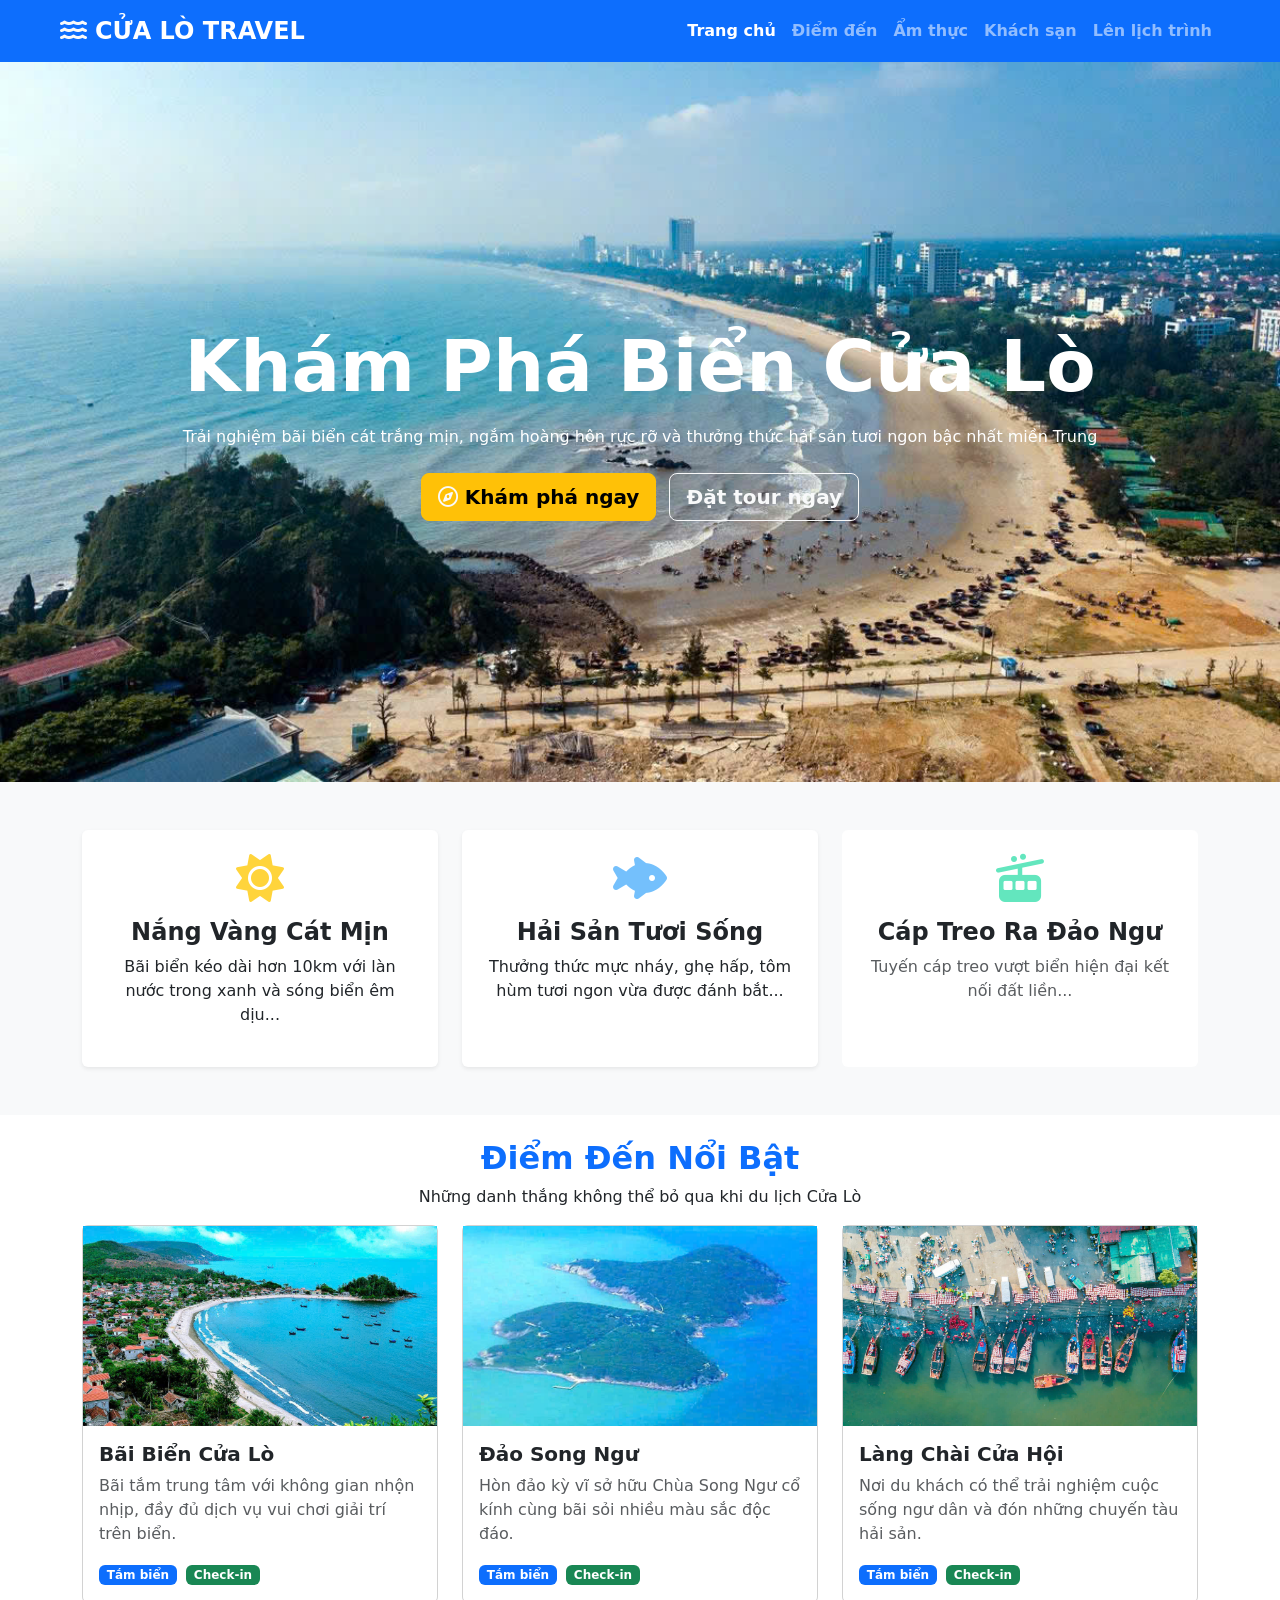
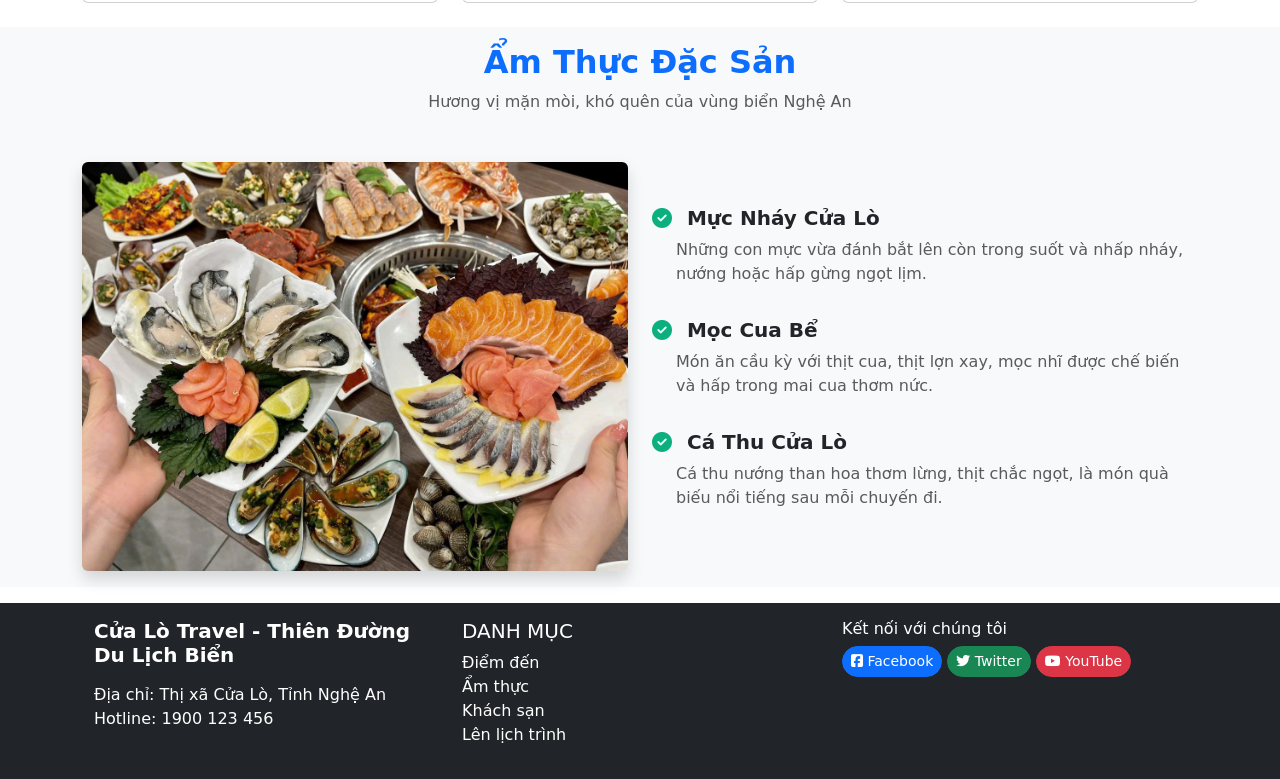
<file: index.html>
<!DOCTYPE html>
<html lang="vi">
<head>
    <meta charset="UTF-8">
    <meta name="viewport" content="width=device-width, initial-scale=1.0">
    <title>Cửa Lò Travel</title>
    <link href="https://cdn.jsdelivr.net/npm/bootstrap@5.3.8/dist/css/bootstrap.min.css" rel="stylesheet">
    <link rel="stylesheet" href="https://cdnjs.cloudflare.com/ajax/libs/font-awesome/6.7.2/css/all.min.css">
    <link rel="stylesheet" href="bài.css">
</head>
<body>
<header>
    <nav class="navbar navbar-expand-lg bg-primary navbar-dark sticky-top ps-5">
        <div class="container-fluid">
            <a class="navbar-brand fw-bold fs-4" href="#">
                <i class="fa-solid fa-water me-2"
                   style="color: rgb(249, 249, 249);"></i>CỬA LÒ TRAVEL
            </a>
            <button class="navbar-toggler" type="button"
                    data-bs-toggle="collapse" data-bs-target="#navbarNav">
                <span class="navbar-toggler-icon"></span>
            </button>
            <div class="collapse navbar-collapse" id="navbarNav">
                <ul class="navbar-nav ms-auto fw-semibold me-5">
                    <li class="nav-item">
                        <a class="nav-link active" href="#">Trang chủ</a>
                    </li>
                    <li class="nav-item">
                        <a class="nav-link" href="#">Điểm đến</a>
                    </li>
                    <li class="nav-item">
                        <a class="nav-link" href="#">Ẩm thực</a>
                    </li>
                    <li class="nav-item">
                        <a class="nav-link" href="#">Khách sạn</a>
                    </li>
                    <li class="nav-item">
                        <a class="nav-link" href="#">Lên lịch trình</a>
                    </li>
                </ul>
            </div>
        </div>
    </nav>
</header>
<section class="hero-section d-flex align-items-center text-center text-white">
    <div class="container">
        <h1 class="display-2 fw-bold mb-3">Khám Phá Biển Cửa Lò</h1>
        <p class="mb-4">
            Trải nghiệm bãi biển cát trắng mịn, ngắm hoàng hôn rực rỡ
            và thưởng thức hải sản tươi ngon bậc nhất miền Trung
        </p>
        <a href="#" class="btn btn-warning btn-lg me-2 fw-bold">
            <i class="fa-regular fa-compass"
               style="color: rgb(249, 249, 249);"></i>
            Khám phá ngay
        </a>
        <a href="#" class="btn btn-outline-light btn-lg fw-bold">
            Đặt tour ngay
        </a>
    </div>
</section>
<section class="py-5 bg-light">
    <div class="container">
        <div class="row text-center g-4">
            <div class="col-md-4">
                <div class="p-4 bg-white rounded shadow-sm h-100">
                    <i class="fa-solid fa-sun fa-3x mb-3"
                       style="color: rgb(255, 212, 59);"></i>
                    <h4 class="fw-bold">Nắng Vàng Cát Mịn</h4>
                    <p>
                        Bãi biển kéo dài hơn 10km với làn nước trong xanh
                        và sóng biển êm dịu...
                    </p>
                </div>
            </div>
            <div class="col-md-4">
                <div class="p-4 bg-white rounded shadow-sm h-100">
                    <i class="fa-solid fa-fish-fins fa-3x mb-3"
                       style="color: rgb(116, 192, 252);"></i>
                    <h4 class="fw-bold">Hải Sản Tươi Sống</h4>
                    <p>
                        Thưởng thức mực nháy, ghẹ hấp, tôm hùm tươi ngon
                        vừa được đánh bắt...
                    </p>
                </div>
            </div>

            <div class="col-md-4">
                <div class="p-4 bg-white rounded h-100">
                    <i class="fa-solid fa-cable-car fa-3x mb-3"
                       style="color: rgb(99, 230, 190);"></i>
                    <h4 class="fw-bold">Cáp Treo Ra Đảo Ngư</h4>
                    <p class="text-muted">
                        Tuyến cáp treo vượt biển hiện đại kết nối đất liền...
                    </p>
                </div>
            </div>

        </div>
    </div>
</section>
<section class="py-4">
    <div class="container">
        <div class="text-center mb-2">
            <h2 class="fw-bold text-primary">Điểm Đến Nổi Bật</h2>
            <p>Những danh thắng không thể bỏ qua khi du lịch Cửa Lò</p>
        </div>
        <div class="row g-4">
            <div class="col-md-4">
                <div class="card h-100">
                    <img src="Bãi Biển Cửa Lò.jpg"
                         class="card-img-custom"
                         alt="Bãi Biển Cửa Lò">
                    <div class="card-body">
                        <h5 class="card-title fw-bold">Bãi Biển Cửa Lò</h5>
                        <p class="card-text text-muted">
                            Bãi tắm trung tâm với không gian nhộn nhịp,
                            đầy đủ dịch vụ vui chơi giải trí trên biển.
                        </p>
                        <span class="badge bg-primary me-1">Tắm biển</span>
                        <span class="badge bg-success">Check-in</span>
                    </div>
                </div>
            </div>
            <div class="col-md-4">
                <div class="card h-100">
                    <img src="Đảo Song Ngư.jpg"
                         class="card-img-custom"
                         alt="Đảo Song Ngư">
                    <div class="card-body">
                        <h5 class="card-title fw-bold">Đảo Song Ngư</h5>
                        <p class="card-text text-muted">
                            Hòn đảo kỳ vĩ sở hữu Chùa Song Ngư cổ kính
                            cùng bãi sỏi nhiều màu sắc độc đáo.
                        </p>
                        <span class="badge bg-primary me-1">Tắm biển</span>
                        <span class="badge bg-success">Check-in</span>
                    </div>
                </div>
            </div>
            <div class="col-md-4">
                <div class="card h-100">
                    <img src="Làng Chài Cửa Hội.jpg"
                         class="card-img-custom"
                         alt="Làng Chài Cửa Hội">

                    <div class="card-body">
                        <h5 class="card-title fw-bold">Làng Chài Cửa Hội</h5>
                        <p class="card-text text-muted">
                            Nơi du khách có thể trải nghiệm cuộc sống
                            ngư dân và đón những chuyến tàu hải sản.
                        </p>
                        <span class="badge bg-primary me-1">Tắm biển</span>
                        <span class="badge bg-success">Check-in</span>
                    </div>
                </div>
            </div>
        </div>
    </div>
</section>
<section class="py-3 bg-light">
    <div class="container">
        <div class="text-center mb-5">
            <h2 class="fw-bold text-primary">Ẩm Thực Đặc Sản</h2>
            <p class="text-muted">
                Hương vị mặn mòi, khó quên của vùng biển Nghệ An
            </p>
        </div>
        <div class="row g-4 align-items-center">
            <div class="col-md-6">
                <img src="Ẩm thực.jpg"
                     class="img-fluid rounded shadow"
                     alt="Hải sản Cửa Lò">
            </div>
            <div class="col-md-6">
                <ul class="list-group list-group-flush bg-transparent">
                    <li class="list-group-item bg-transparent border-0 px-0">
                        <h5 class="fw-bold text-dark">
                            <i class="fa-solid fa-circle-check me-2 text-star"></i>
                            Mực Nháy Cửa Lò
                        </h5>
                        <p class="text-muted ms-4">
                            Những con mực vừa đánh bắt lên còn trong suốt
                            và nhấp nháy, nướng hoặc hấp gừng ngọt lịm.
                        </p>
                    </li>
                    <li class="list-group-item bg-transparent border-0 px-0">
                        <h5 class="fw-bold text-dark">
                            <i class="fa-solid fa-circle-check me-2 text-star"></i>
                            Mọc Cua Bể
                        </h5>
                        <p class="text-muted ms-4">
                            Món ăn cầu kỳ với thịt cua, thịt lợn xay,
                            mọc nhĩ được chế biến và hấp trong mai cua thơm nức.
                        </p>
                    </li>
                    <li class="list-group-item bg-transparent border-0 px-0">
                        <h5 class="fw-bold text-dark">
                            <i class="fa-solid fa-circle-check me-2 text-star"></i>
                            Cá Thu Cửa Lò
                        </h5>
                        <p class="text-muted ms-4">
                            Cá thu nướng than hoa thơm lừng, thịt chắc ngọt,
                            là món quà biếu nổi tiếng sau mỗi chuyến đi.
                        </p>
                    </li>

                </ul>
            </div>
        </div>
    </div>
</section>
<footer class="text-white bg-dark mt-3">
    <div class="container py-3">
        <div class="row">
            <div class="col-md-4 px-4">
                <h5 class="fw-bold mb-3">
                    Cửa Lò Travel - Thiên Đường Du Lịch Biển
                </h5>
                <p>
                    Địa chỉ: Thị xã Cửa Lò, Tỉnh Nghệ An<br>
                    Hotline: 1900 123 456
                </p>
            </div>
            <div class="col-md-4">
                <h4 class="fs-5">DANH MỤC</h4>
                <ul class="list-unstyled">
                    <li><a href="#">Điểm đến</a></li>
                    <li><a href="#">Ẩm thực</a></li>
                    <li><a href="#">Khách sạn</a></li>
                    <li><a href="#">Lên lịch trình</a></li>
                </ul>
            </div>
            <div class="col-md-4">
                <h5 class="fs-6">Kết nối với chúng tôi</h5>
                <a href="#" class="btn btn-sm btn-primary rounded-pill">
                    <i class="fa-brands fa-square-facebook"></i> Facebook
                </a>
                <a href="#" class="btn btn-sm btn-success rounded-pill">
                    <i class="fa-brands fa-twitter"></i> Twitter
                </a>
                <a href="#" class="btn btn-sm btn-danger rounded-pill">
                    <i class="fa-brands fa-youtube"></i> YouTube
                </a>
            </div>
        </div>
    </div>
</footer>
<script src="https://cdn.jsdelivr.net/npm/bootstrap@5.3.8/dist/js/bootstrap.bundle.min.js"></script>
</body>
</html>
</file>
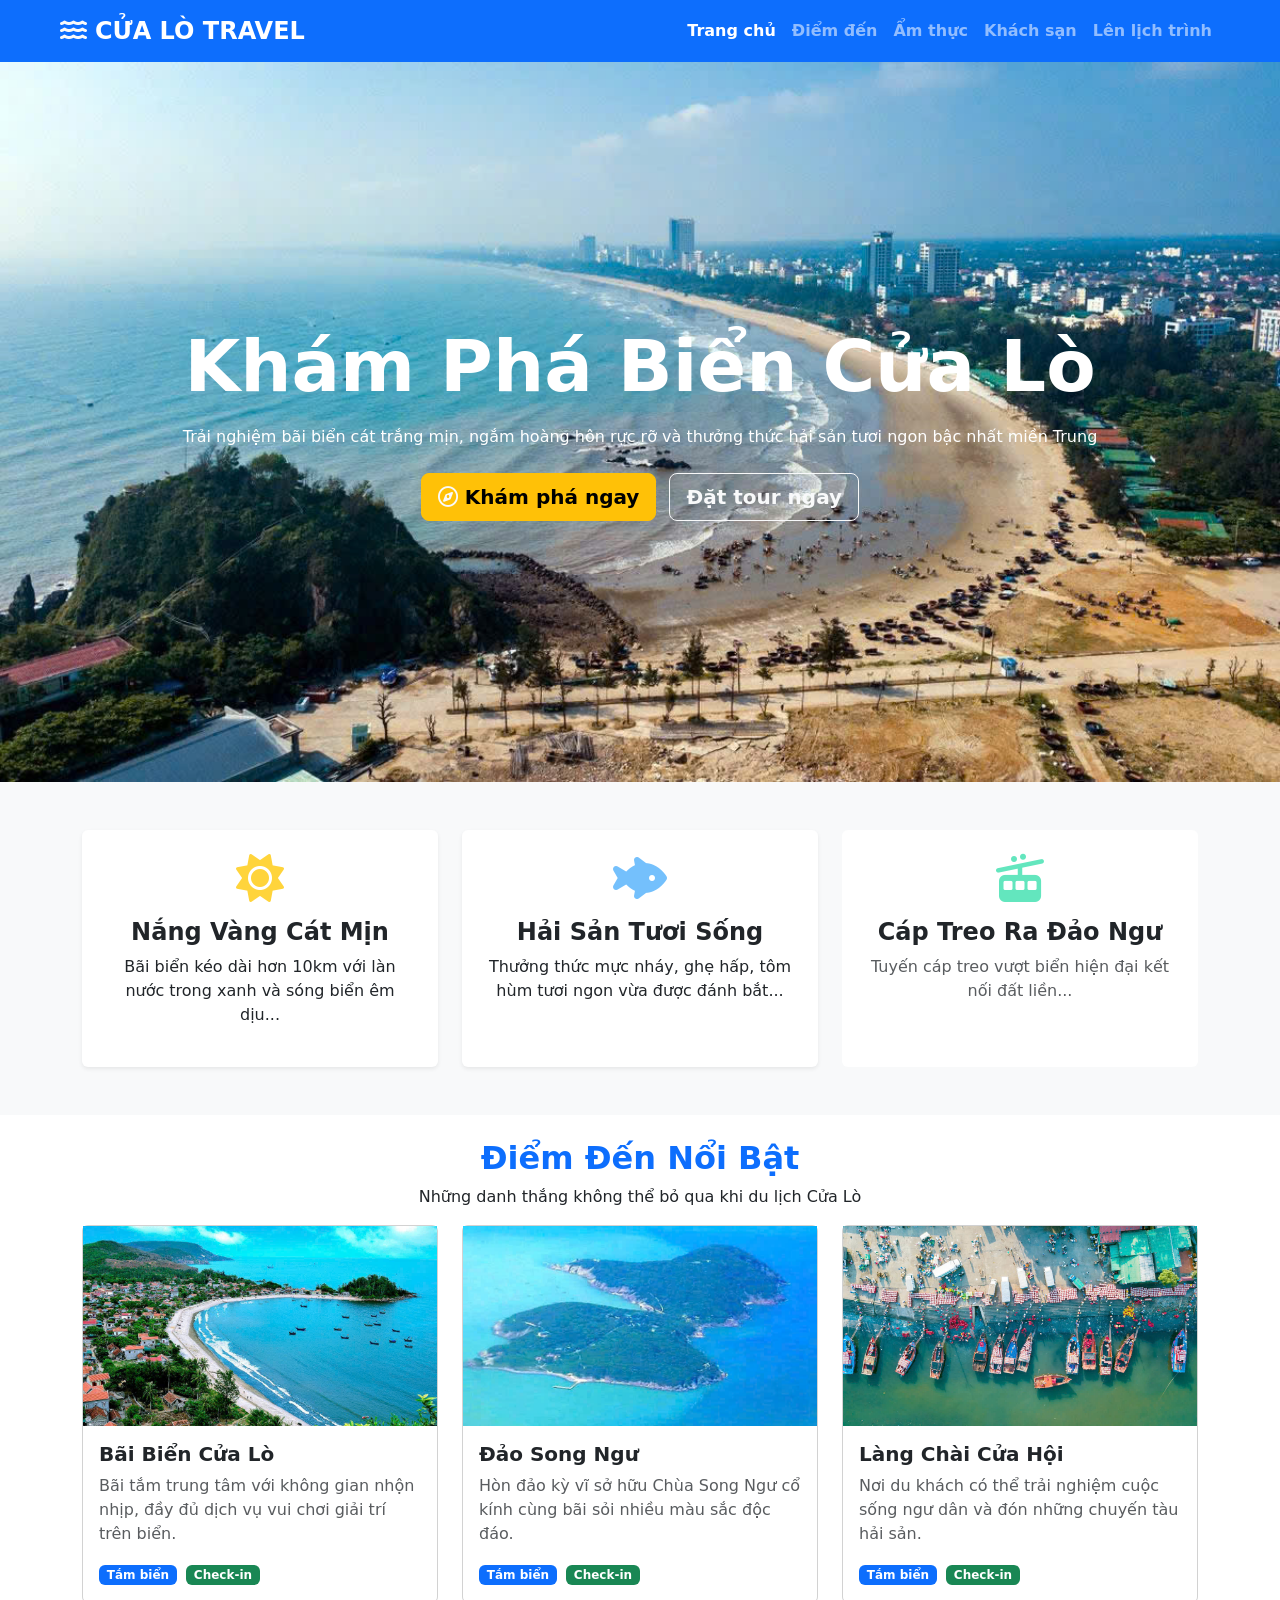
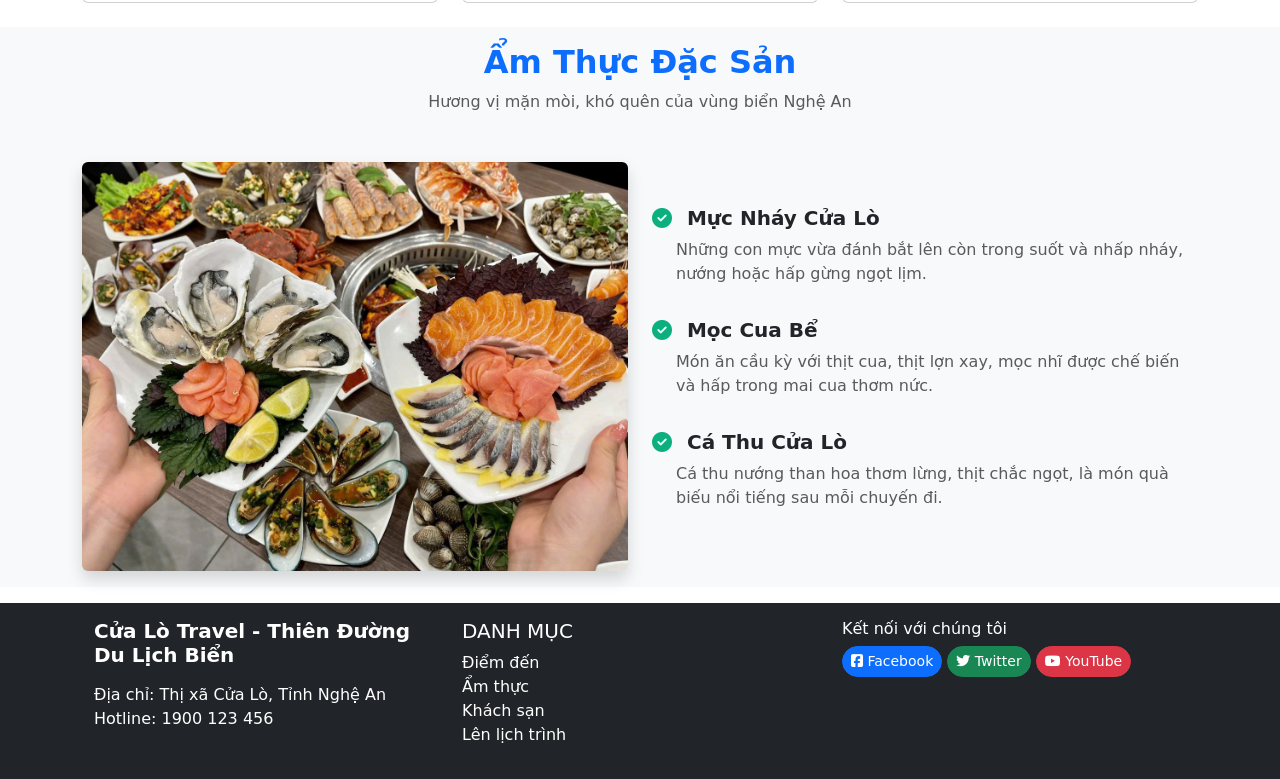
<file: bài.html>
<!DOCTYPE html>
<html lang="vi">
<head>
    <meta charset="UTF-8">
    <meta name="viewport" content="width=device-width, initial-scale=1.0">
    <title>Cửa Lò Travel</title>
    <link href="https://cdn.jsdelivr.net/npm/bootstrap@5.3.8/dist/css/bootstrap.min.css" rel="stylesheet">
    <link rel="stylesheet" href="https://cdnjs.cloudflare.com/ajax/libs/font-awesome/6.7.2/css/all.min.css">
    <link rel="stylesheet" href="bài.css">
</head>
<body>
<header>
    <nav class="navbar navbar-expand-lg bg-primary navbar-dark sticky-top ps-5">
        <div class="container-fluid">
            <a class="navbar-brand fw-bold fs-4" href="#">
                <i class="fa-solid fa-water me-2"
                   style="color: rgb(249, 249, 249);"></i>CỬA LÒ TRAVEL
            </a>
            <button class="navbar-toggler" type="button"
                    data-bs-toggle="collapse" data-bs-target="#navbarNav">
                <span class="navbar-toggler-icon"></span>
            </button>
            <div class="collapse navbar-collapse" id="navbarNav">
                <ul class="navbar-nav ms-auto fw-semibold me-5">
                    <li class="nav-item">
                        <a class="nav-link active" href="#">Trang chủ</a>
                    </li>
                    <li class="nav-item">
                        <a class="nav-link" href="#">Điểm đến</a>
                    </li>
                    <li class="nav-item">
                        <a class="nav-link" href="#">Ẩm thực</a>
                    </li>
                    <li class="nav-item">
                        <a class="nav-link" href="#">Khách sạn</a>
                    </li>
                    <li class="nav-item">
                        <a class="nav-link" href="#">Lên lịch trình</a>
                    </li>
                </ul>
            </div>
        </div>
    </nav>
</header>
<section class="hero-section d-flex align-items-center text-center text-white">
    <div class="container">
        <h1 class="display-2 fw-bold mb-3">Khám Phá Biển Cửa Lò</h1>
        <p class="mb-4">
            Trải nghiệm bãi biển cát trắng mịn, ngắm hoàng hôn rực rỡ
            và thưởng thức hải sản tươi ngon bậc nhất miền Trung
        </p>
        <a href="#" class="btn btn-warning btn-lg me-2 fw-bold">
            <i class="fa-regular fa-compass"
               style="color: rgb(249, 249, 249);"></i>
            Khám phá ngay
        </a>
        <a href="#" class="btn btn-outline-light btn-lg fw-bold">
            Đặt tour ngay
        </a>
    </div>
</section>
<section class="py-5 bg-light">
    <div class="container">
        <div class="row text-center g-4">
            <div class="col-md-4">
                <div class="p-4 bg-white rounded shadow-sm h-100">
                    <i class="fa-solid fa-sun fa-3x mb-3"
                       style="color: rgb(255, 212, 59);"></i>
                    <h4 class="fw-bold">Nắng Vàng Cát Mịn</h4>
                    <p>
                        Bãi biển kéo dài hơn 10km với làn nước trong xanh
                        và sóng biển êm dịu...
                    </p>
                </div>
            </div>
            <div class="col-md-4">
                <div class="p-4 bg-white rounded shadow-sm h-100">
                    <i class="fa-solid fa-fish-fins fa-3x mb-3"
                       style="color: rgb(116, 192, 252);"></i>
                    <h4 class="fw-bold">Hải Sản Tươi Sống</h4>
                    <p>
                        Thưởng thức mực nháy, ghẹ hấp, tôm hùm tươi ngon
                        vừa được đánh bắt...
                    </p>
                </div>
            </div>

            <div class="col-md-4">
                <div class="p-4 bg-white rounded h-100">
                    <i class="fa-solid fa-cable-car fa-3x mb-3"
                       style="color: rgb(99, 230, 190);"></i>
                    <h4 class="fw-bold">Cáp Treo Ra Đảo Ngư</h4>
                    <p class="text-muted">
                        Tuyến cáp treo vượt biển hiện đại kết nối đất liền...
                    </p>
                </div>
            </div>

        </div>
    </div>
</section>
<section class="py-4">
    <div class="container">
        <div class="text-center mb-2">
            <h2 class="fw-bold text-primary">Điểm Đến Nổi Bật</h2>
            <p>Những danh thắng không thể bỏ qua khi du lịch Cửa Lò</p>
        </div>
        <div class="row g-4">
            <div class="col-md-4">
                <div class="card h-100">
                    <img src="Bãi Biển Cửa Lò.jpg"
                         class="card-img-custom"
                         alt="Bãi Biển Cửa Lò">
                    <div class="card-body">
                        <h5 class="card-title fw-bold">Bãi Biển Cửa Lò</h5>
                        <p class="card-text text-muted">
                            Bãi tắm trung tâm với không gian nhộn nhịp,
                            đầy đủ dịch vụ vui chơi giải trí trên biển.
                        </p>
                        <span class="badge bg-primary me-1">Tắm biển</span>
                        <span class="badge bg-success">Check-in</span>
                    </div>
                </div>
            </div>
            <div class="col-md-4">
                <div class="card h-100">
                    <img src="Đảo Song Ngư.jpg"
                         class="card-img-custom"
                         alt="Đảo Song Ngư">
                    <div class="card-body">
                        <h5 class="card-title fw-bold">Đảo Song Ngư</h5>
                        <p class="card-text text-muted">
                            Hòn đảo kỳ vĩ sở hữu Chùa Song Ngư cổ kính
                            cùng bãi sỏi nhiều màu sắc độc đáo.
                        </p>
                        <span class="badge bg-primary me-1">Tắm biển</span>
                        <span class="badge bg-success">Check-in</span>
                    </div>
                </div>
            </div>
            <div class="col-md-4">
                <div class="card h-100">
                    <img src="Làng Chài Cửa Hội.jpg"
                         class="card-img-custom"
                         alt="Làng Chài Cửa Hội">

                    <div class="card-body">
                        <h5 class="card-title fw-bold">Làng Chài Cửa Hội</h5>
                        <p class="card-text text-muted">
                            Nơi du khách có thể trải nghiệm cuộc sống
                            ngư dân và đón những chuyến tàu hải sản.
                        </p>
                        <span class="badge bg-primary me-1">Tắm biển</span>
                        <span class="badge bg-success">Check-in</span>
                    </div>
                </div>
            </div>
        </div>
    </div>
</section>
<section class="py-3 bg-light">
    <div class="container">
        <div class="text-center mb-5">
            <h2 class="fw-bold text-primary">Ẩm Thực Đặc Sản</h2>
            <p class="text-muted">
                Hương vị mặn mòi, khó quên của vùng biển Nghệ An
            </p>
        </div>
        <div class="row g-4 align-items-center">
            <div class="col-md-6">
                <img src="Ẩm thực.jpg"
                     class="img-fluid rounded shadow"
                     alt="Hải sản Cửa Lò">
            </div>
            <div class="col-md-6">
                <ul class="list-group list-group-flush bg-transparent">
                    <li class="list-group-item bg-transparent border-0 px-0">
                        <h5 class="fw-bold text-dark">
                            <i class="fa-solid fa-circle-check me-2 text-star"></i>
                            Mực Nháy Cửa Lò
                        </h5>
                        <p class="text-muted ms-4">
                            Những con mực vừa đánh bắt lên còn trong suốt
                            và nhấp nháy, nướng hoặc hấp gừng ngọt lịm.
                        </p>
                    </li>
                    <li class="list-group-item bg-transparent border-0 px-0">
                        <h5 class="fw-bold text-dark">
                            <i class="fa-solid fa-circle-check me-2 text-star"></i>
                            Mọc Cua Bể
                        </h5>
                        <p class="text-muted ms-4">
                            Món ăn cầu kỳ với thịt cua, thịt lợn xay,
                            mọc nhĩ được chế biến và hấp trong mai cua thơm nức.
                        </p>
                    </li>
                    <li class="list-group-item bg-transparent border-0 px-0">
                        <h5 class="fw-bold text-dark">
                            <i class="fa-solid fa-circle-check me-2 text-star"></i>
                            Cá Thu Cửa Lò
                        </h5>
                        <p class="text-muted ms-4">
                            Cá thu nướng than hoa thơm lừng, thịt chắc ngọt,
                            là món quà biếu nổi tiếng sau mỗi chuyến đi.
                        </p>
                    </li>

                </ul>
            </div>
        </div>
    </div>
</section>
<footer class="text-white bg-dark mt-3">
    <div class="container py-3">
        <div class="row">
            <div class="col-md-4 px-4">
                <h5 class="fw-bold mb-3">
                    Cửa Lò Travel - Thiên Đường Du Lịch Biển
                </h5>
                <p>
                    Địa chỉ: Thị xã Cửa Lò, Tỉnh Nghệ An<br>
                    Hotline: 1900 123 456
                </p>
            </div>
            <div class="col-md-4">
                <h4 class="fs-5">DANH MỤC</h4>
                <ul class="list-unstyled">
                    <li><a href="#">Điểm đến</a></li>
                    <li><a href="#">Ẩm thực</a></li>
                    <li><a href="#">Khách sạn</a></li>
                    <li><a href="#">Lên lịch trình</a></li>
                </ul>
            </div>
            <div class="col-md-4">
                <h5 class="fs-6">Kết nối với chúng tôi</h5>
                <a href="#" class="btn btn-sm btn-primary rounded-pill">
                    <i class="fa-brands fa-square-facebook"></i> Facebook
                </a>
                <a href="#" class="btn btn-sm btn-success rounded-pill">
                    <i class="fa-brands fa-twitter"></i> Twitter
                </a>
                <a href="#" class="btn btn-sm btn-danger rounded-pill">
                    <i class="fa-brands fa-youtube"></i> YouTube
                </a>
            </div>
        </div>
    </div>
</footer>
<script src="https://cdn.jsdelivr.net/npm/bootstrap@5.3.8/dist/js/bootstrap.bundle.min.js"></script>
</body>
</html>
</file>
<file: bài.css>
.hero-section {
    background: url("Cửa\ Lò.jpg");
    background-size: cover;
    background-position: center;
    background-repeat: no-repeat;
    height: 80vh;
}
.card-img-custom {
    height: 200px;
    width: 100%;
    object-fit: cover;
    object-position: center;
}
.text-star {
    color: rgb(12, 176, 126);
}
ul.list-unstyled a {
    color: inherit;
    text-decoration: none;
}
</file>
